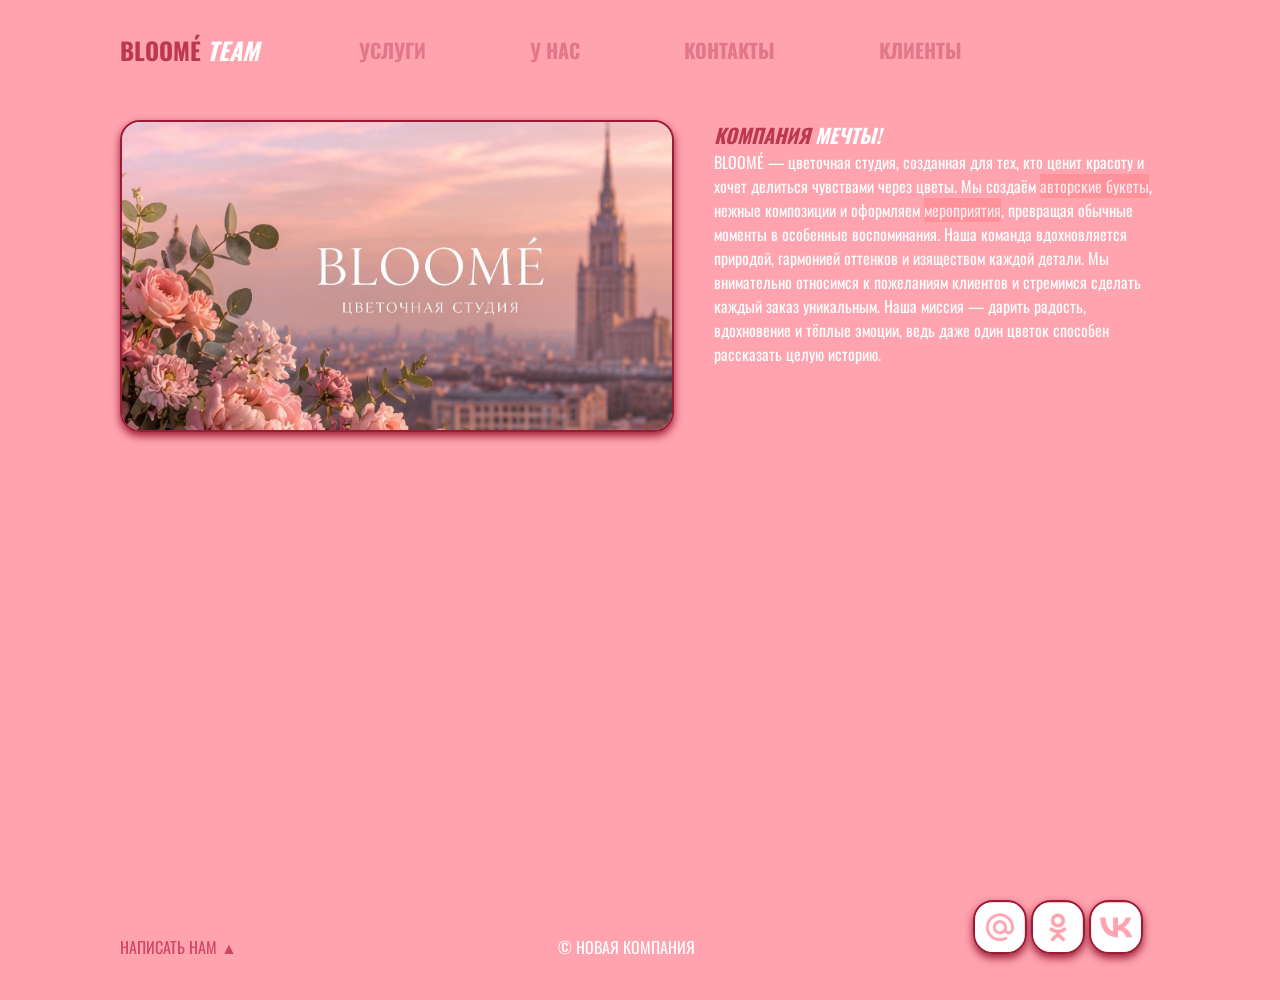
<file: index.html>
<!DOCTYPE html>
<html lang="ru">
<head>
<link href="https://fonts.googleapis.com/css2?family=Oswald:wght@200..700&display=swap" rel="stylesheet">
    <link rel="stylesheet" href="css/style.css">
    <meta charset="UTF-8">
    <meta name="viewport" content="width=device-width, initial-scale=1.0">
    <title>Сусанова_Сайт_Визитка</title>
</head>
<body>
    <div id="wrapper">
<header class="clearfix">
    <a id="logo" href="index1.html"><span class="pink">BLOOMÉ</span> <i>team</i></a>
    <nav id="mainnav">
    <ul>
    <li><a href="uslugi2.html">Услуги</a></li>
    <li><a href="unas3.html">У нас</a></li>
    <li><a href="kontakti4.html">Контакты</a></li>
    <li><a href="klienti5.html">Клиенты</a></li>
</ul>
</nav>
</header>
<main>
    <img class="main_img-float" src="img/glavnaia0.jpg" alt="фотой1">
    <h1><span class="pink">Компания</span> мечты!</h1>
    <p>BLOOMÉ — цветочная студия, созданная для тех, кто ценит красоту и хочет делиться чувствами через цветы. Мы создаём <mark class="marka">авторские букеты</mark>, нежные композиции и оформляем <mark class="marka">мероприятия</mark>, превращая обычные моменты в особенные воспоминания. Наша команда вдохновляется природой, гармонией оттенков и изяществом каждой детали. Мы внимательно относимся к пожеланиям клиентов и стремимся сделать каждый заказ уникальным. Наша миссия — дарить радость, вдохновение и тёплые эмоции, ведь даже один цветок способен рассказать целую историю.</p>
</main>
    </div>
    <footer>
        <p class="footer_block"> <a href="form6.html">написать нам &#9650;</a></p>
        <p class="footer_block">&copy; новая компания</p>
    <div class="footer_icons">
    <a href="https://www.google.com/goto?url=CAESSwHrOzAVfeGEXJscTCtlhGljwWUVUL8-PRYXHLdwty2InwfCOcJOmIiDg_POeDS2Natq5wMy_zcUHIbljk3EoRgxoxcyOPZR1Y5xRQ" target="_blank"><img class="footer_img" src="img/mailru.png" alt="mailru"></a>
    <a href="https://www.google.com/goto?url=CAESSQHrOzAVn_iAGh8Cfrbf5Xbo8j772Ttg6Jt-qPh0EkGE8beaQLaXDGvPeiIZjx2jNChjJMmy9kJ1CYzFb6dPhnPnxs9tCNJ1_8s" target="_blank"><img class="footer_img" src="img/ok.png" alt="okk"></a>
    <a href="https://vk.ru/" target="_blank"><img class="footer_img" src="img/vk.png" alt="vk"></a>
    </div>
    </footer>
</body>
</html>
</file>
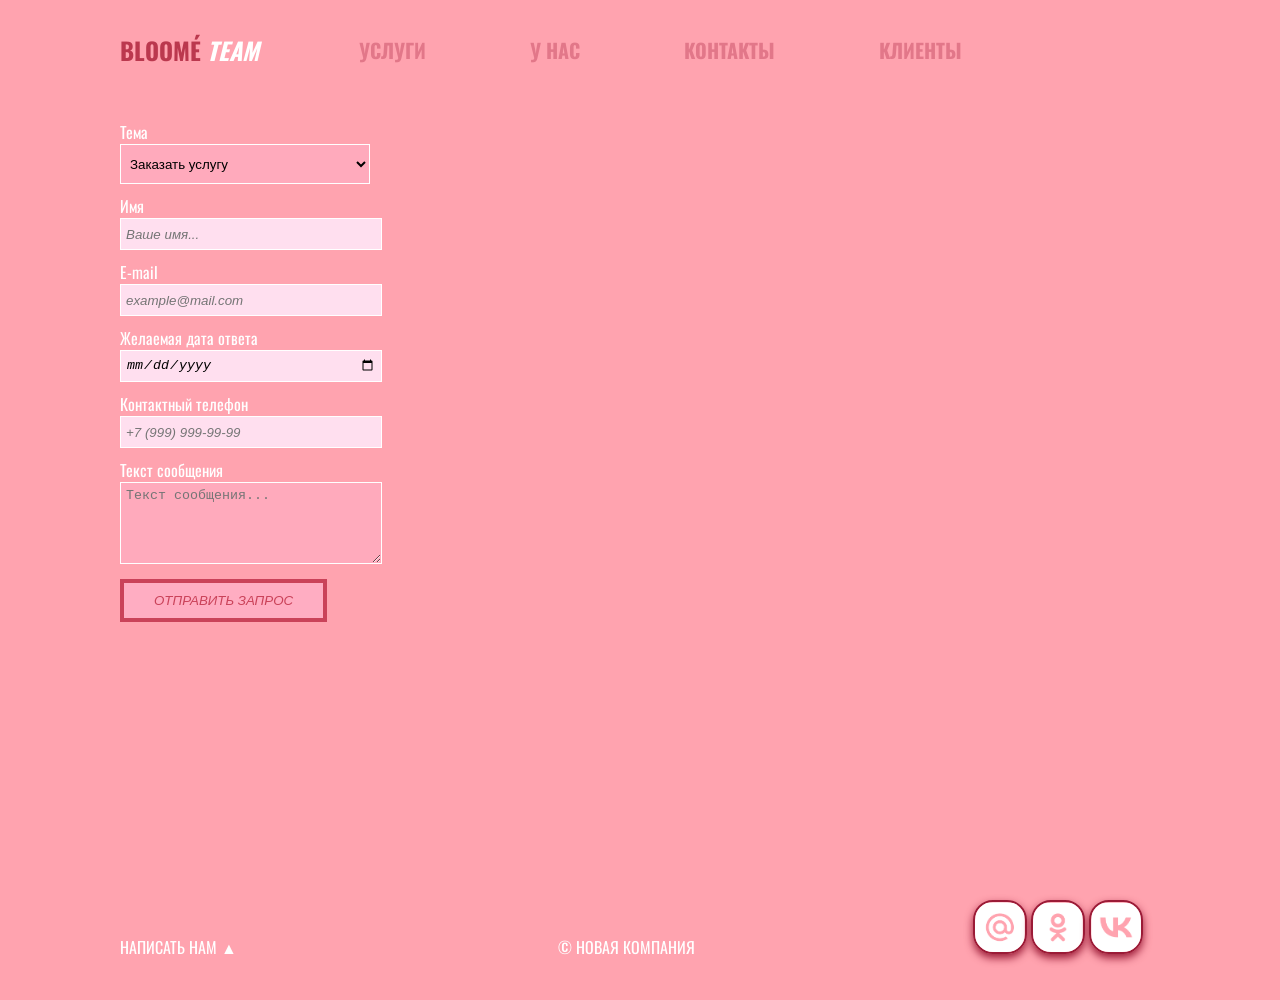
<file: form6.html>
<!DOCTYPE html>
<html lang="ru">
<head>
<link href="https://fonts.googleapis.com/css2?family=Oswald:wght@200..700&display=swap" rel="stylesheet">
    <link rel="stylesheet" href="css/style.css">
    <meta charset="UTF-8">
    <meta name="viewport" content="width=device-width, initial-scale=1.0">
    <title>Сусанова_Сайт_Визитка</title>
</head>
<body>
    <div id="wrapper">
<header class="clearfix">
    <a id="logo" href="index1.html"><span class="pink">BLOOMÉ</span> <i>team</i></a>
    <nav id="mainnav">
    <ul>
    <li><a href="uslugi2.html">Услуги</a></li>
    <li><a href="unas3.html">У нас</a></li>
    <li><a href="kontakti4.html">Контакты</a></li>
    <li><a href="klienti5.html">Клиенты</a></li>
</ul>
</nav>
</header>
<main>
    <form action="#" id="contactc-form">
        <div class="form_item">
            <label for="topic">Тема</label><br>
            <select name="topic" id="topic">
                <option value="1">Заказать услугу</option>
                <option value="2">Оставить отзыв/замечание</option>
                <option value="3">Предложить сотрудничество</option>
                <option value="4">Другое</option>
            </select><br>
            <label for="name">Имя</label><br>
            <input type="text" id="name" placeholder="Ваше имя..." required>
        </div>
    <div class="form_item">
            <label for="email">E-mail</label><br>
            <input type="email" id="email" placeholder="example@mail.com" required>
        </div>
        <div class="form_item">
            <label for="date">Желаемая дата ответа</label><br>
            <input type="date" id="date" required>
        </div>
        
        <div class="form_item">
            <label for="tel">Контактный телефон</label><br>
            <input type="tel" id="tel" placeholder="+7 (999) 999-99-99" required>
        </div>

        <div class="form_item">
            <label for="textarea">Текст сообщения</label><br>
            <textarea id="textarea" rows="6" placeholder="Текст сообщения..." required></textarea>
        </div>
        
        <div class="form_item">
            <input type="submit" value="отправить запрос">
        </div>
    </form>
</main>
    </div>
        <footer>
        <p class="footer_block">написать нам &#9650;</p>
        <p class="footer_block">&copy; новая компания</p>
    <div class="footer_icons">
    <a href="https://www.google.com/goto?url=CAESSwHrOzAVfeGEXJscTCtlhGljwWUVUL8-PRYXHLdwty2InwfCOcJOmIiDg_POeDS2Natq5wMy_zcUHIbljk3EoRgxoxcyOPZR1Y5xRQ" target="_blank"><img class="footer_img" src="img/mailru.png" alt="mailru"></a>
    <a href="https://www.google.com/goto?url=CAESSQHrOzAVn_iAGh8Cfrbf5Xbo8j772Ttg6Jt-qPh0EkGE8beaQLaXDGvPeiIZjx2jNChjJMmy9kJ1CYzFb6dPhnPnxs9tCNJ1_8s" target="_blank"><img class="footer_img" src="img/ok.png" alt="okk"></a>
    <a href="https://vk.ru/" target="_blank"><img class="footer_img" src="img/vk.png" alt="vk"></a>
    </div>
    </footer>
</body>
</html>
</file>
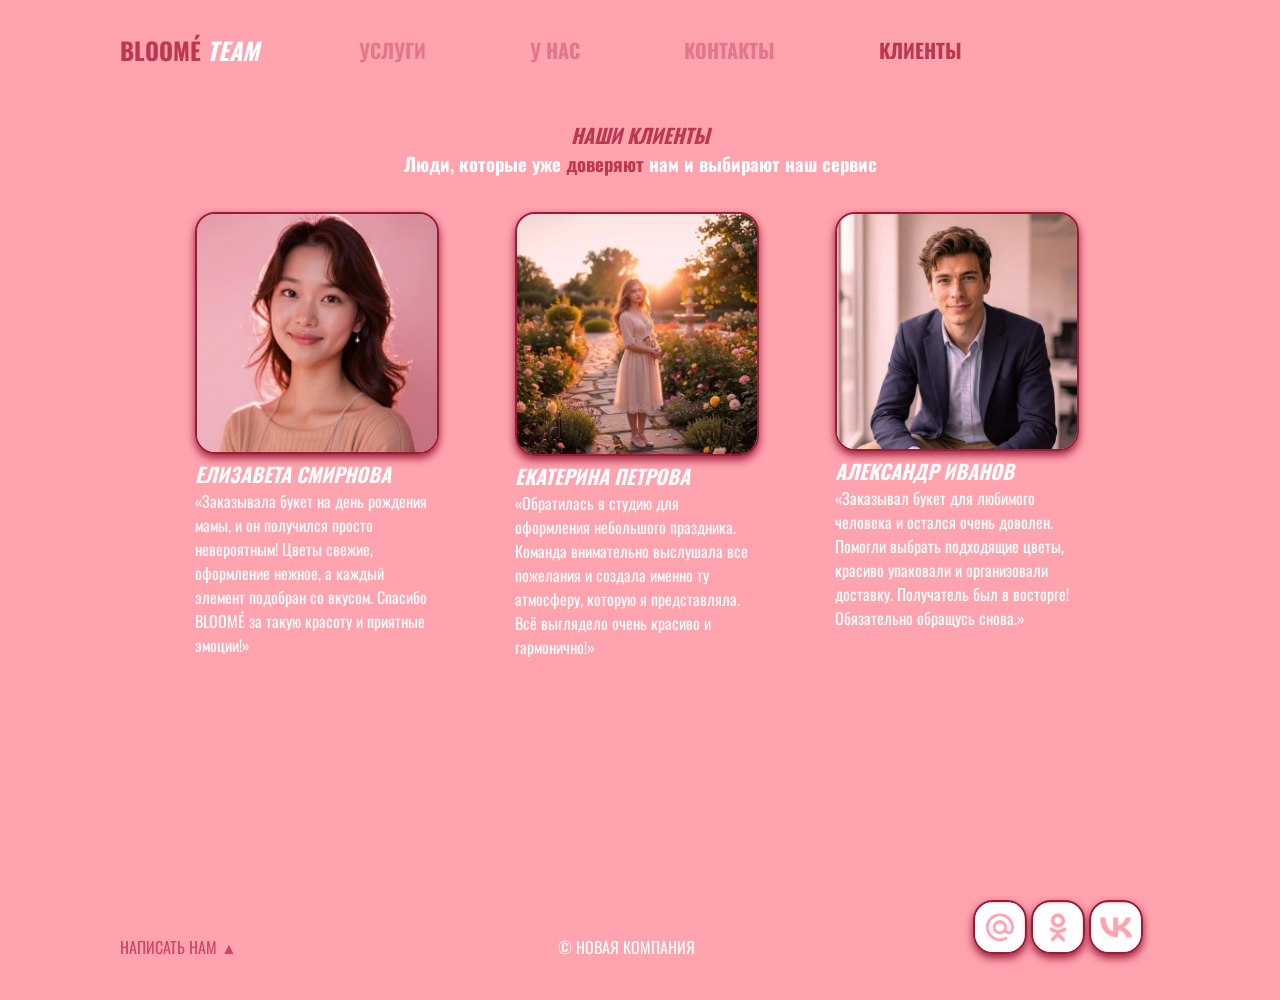
<file: klienti5.html>
<!DOCTYPE html>
<html lang="ru">
<head>
<link href="https://fonts.googleapis.com/css2?family=Oswald:wght@200..700&display=swap" rel="stylesheet">
    <link rel="stylesheet" href="css/style.css">
    <meta charset="UTF-8">
    <meta name="viewport" content="width=device-width, initial-scale=1.0">
    <title>Сусанова_Сайт_Визитка</title>
</head>
<body>
    <div id="wrapper">
<header class="clearfix">
    <a id="logo" href="index1.html"><span class="pink">BLOOMÉ</span> <i>team</i></a>
    <nav id="mainnav">
    <ul>
    <li><a href="uslugi2.html">Услуги</a></li>
    <li><a href="unas3.html">У нас</a></li>
    <li><a href="kontakti4.html">Контакты</a></li>
    <li class="active"><a href="klienti5.html">Клиенты</a></li>
</ul>
</nav>
</header>
        <h2 class="nasiklienti"><span class="pink">Наши клиенты</span></h2>
        <h3 class="ludi">Люди, которые уже <span class="pink">доверяют</span> нам и выбирают наш сервис</h3>
<main>
<section class="services clearfix">
    <article class="services_item">
        <img class="services_img" src="img/divchulka.jpg" alt="klient1">
        <h2>Елизавета Смирнова</h2>
        <p>«Заказывала букет на день рождения мамы, и он получился просто невероятным! Цветы свежие, оформление нежное, а каждый элемент подобран со вкусом. Спасибо BLOOMÉ за такую красоту и приятные эмоции!»</p>
    </article>
    <article class="services_item">
<img class="services_img" src="img/devushka.jpg" alt="klient2"><h2>Екатерина Петрова</h2>
<p>«Обратилась в студию для оформления небольшого праздника. Команда внимательно выслушала все пожелания и создала именно ту атмосферу, которую я представляла. Всё выглядело очень красиво и гармонично!»</p>
    </article>
    <article class="services_item">
<img class="services_img" src="img/mujik.jpg" alt="klient3"><h2>Александр Иванов</h2>
<p>«Заказывал букет для любимого человека и остался очень доволен. Помогли выбрать подходящие цветы, красиво упаковали и организовали доставку. Получатель был в восторге! Обязательно обращусь снова.»</p>
    </article>
</section>
</main>
    </div>
    <footer>
        <p class="footer_block"> <a href="form6.html">написать нам &#9650;</a></p>
        <p class="footer_block">&copy; новая компания</p>
    <div class="footer_icons">
    <a href="https://www.google.com/goto?url=CAESSwHrOzAVfeGEXJscTCtlhGljwWUVUL8-PRYXHLdwty2InwfCOcJOmIiDg_POeDS2Natq5wMy_zcUHIbljk3EoRgxoxcyOPZR1Y5xRQ" target="_blank"><img class="footer_img" src="img/mailru.png" alt="mailru"></a>
    <a href="https://www.google.com/goto?url=CAESSQHrOzAVn_iAGh8Cfrbf5Xbo8j772Ttg6Jt-qPh0EkGE8beaQLaXDGvPeiIZjx2jNChjJMmy9kJ1CYzFb6dPhnPnxs9tCNJ1_8s" target="_blank"><img class="footer_img" src="img/ok.png" alt="okk"></a>
    <a href="https://vk.ru/" target="_blank"><img class="footer_img" src="img/vk.png" alt="vk"></a>
    </div>
    </footer>
</body>
</html>
</file>
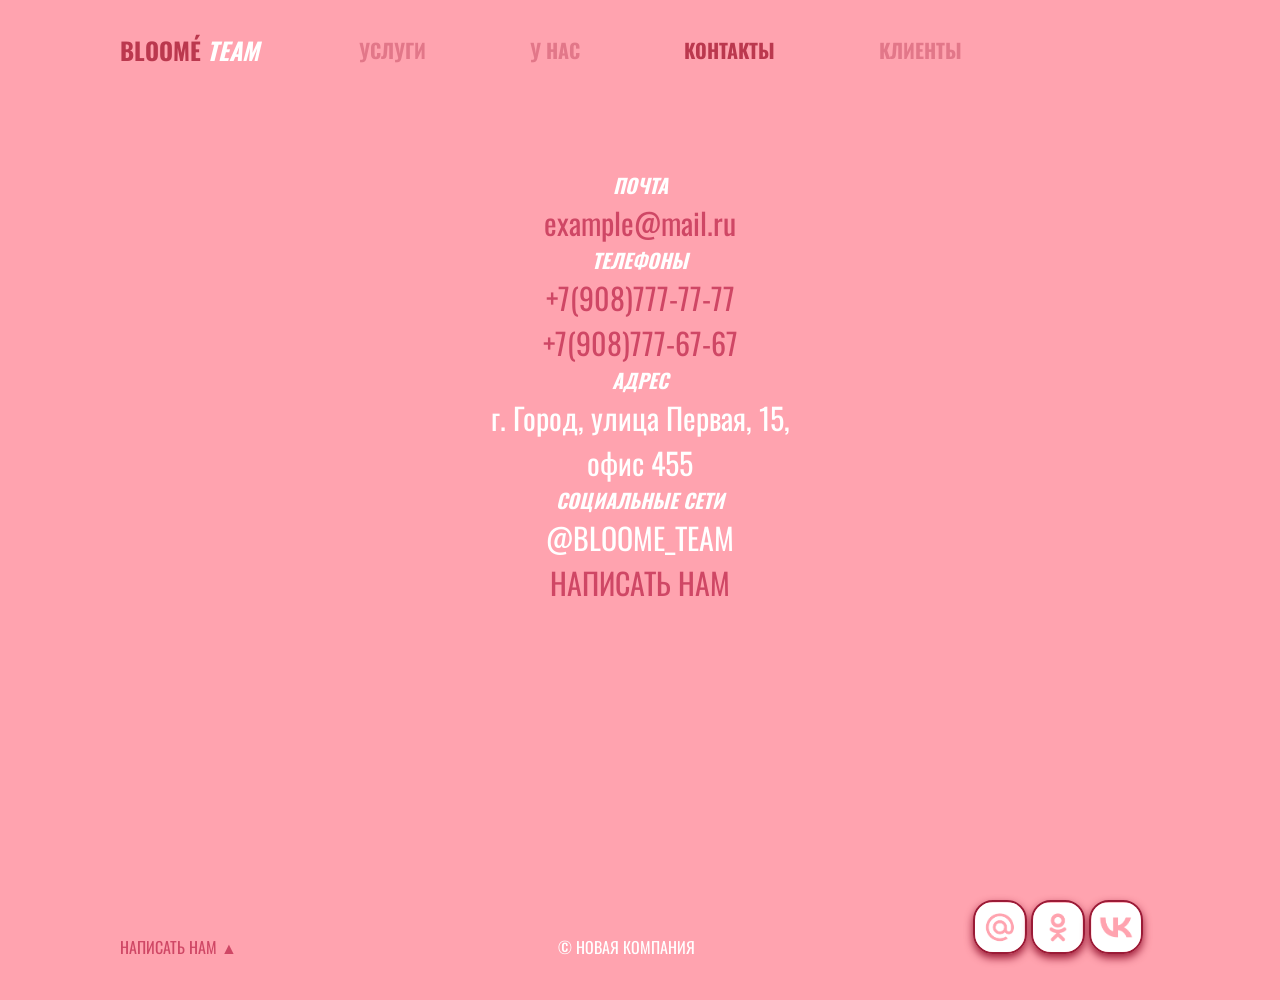
<file: kontakti4.html>
<!DOCTYPE html>
<html lang="ru">
<head>
<link href="https://fonts.googleapis.com/css2?family=Oswald:wght@200..700&display=swap" rel="stylesheet">
    <link rel="stylesheet" href="css/style.css">
    <meta charset="UTF-8">
    <meta name="viewport" content="width=device-width, initial-scale=1.0">
    <title>Сусанова_Сайт_Визитка</title>
</head>
<body>
    <div id="wrapper">
<header class="clearfix">
    <a id="logo" href="index1.html"><span class="pink">BLOOMÉ</span> <i>team</i></a>
    <nav id="mainnav">
    <ul>
    <li><a href="uslugi2.html">Услуги</a></li>
    <li><a href="unas3.html">У нас</a></li>
    <li class="active"><a href="kontakti4.html">Контакты</a></li>
    <li><a href="klienti5.html">Клиенты</a></li>
</ul>
</nav>
</header>
        <div class="kontakti">
        <h2>ПОЧТА</h2>
  <a href="#">example@mail.ru</a>
        <h2>ТЕЛЕФОНЫ</h2>
  <a href="tel:+79087777777">+7(908)777-77-77</a><br>
  <a href="tel:+79087776767">+7(908)777-67-67</a>
        <h2>АДРЕС</h2>
            <p>г. Город, улица Первая, 15, <br> офис 455</p>
        <h2>СОЦИАЛЬНЫЕ СЕТИ</h2>
            <p>@BLOOME_TEAM</p>
  <a href="form6.html" class="napis">НАПИСАТЬ НАМ</a>
        </div>
    </div>
    <footer>
        <p class="footer_block"> <a href="form6.html">написать нам &#9650;</a></p>
        <p class="footer_block">&copy; новая компания</p>
    <div class="footer_icons">
    <a href="https://www.google.com/goto?url=CAESSwHrOzAVfeGEXJscTCtlhGljwWUVUL8-PRYXHLdwty2InwfCOcJOmIiDg_POeDS2Natq5wMy_zcUHIbljk3EoRgxoxcyOPZR1Y5xRQ" target="_blank"><img class="footer_img" src="img/mailru.png" alt="mailru"></a>
    <a href="https://www.google.com/goto?url=CAESSQHrOzAVn_iAGh8Cfrbf5Xbo8j772Ttg6Jt-qPh0EkGE8beaQLaXDGvPeiIZjx2jNChjJMmy9kJ1CYzFb6dPhnPnxs9tCNJ1_8s" target="_blank"><img class="footer_img" src="img/ok.png" alt="okk"></a>
    <a href="https://vk.ru/" target="_blank"><img class="footer_img" src="img/vk.png" alt="vk"></a>
    </div>
    </footer>
</body>
</html>
</file>
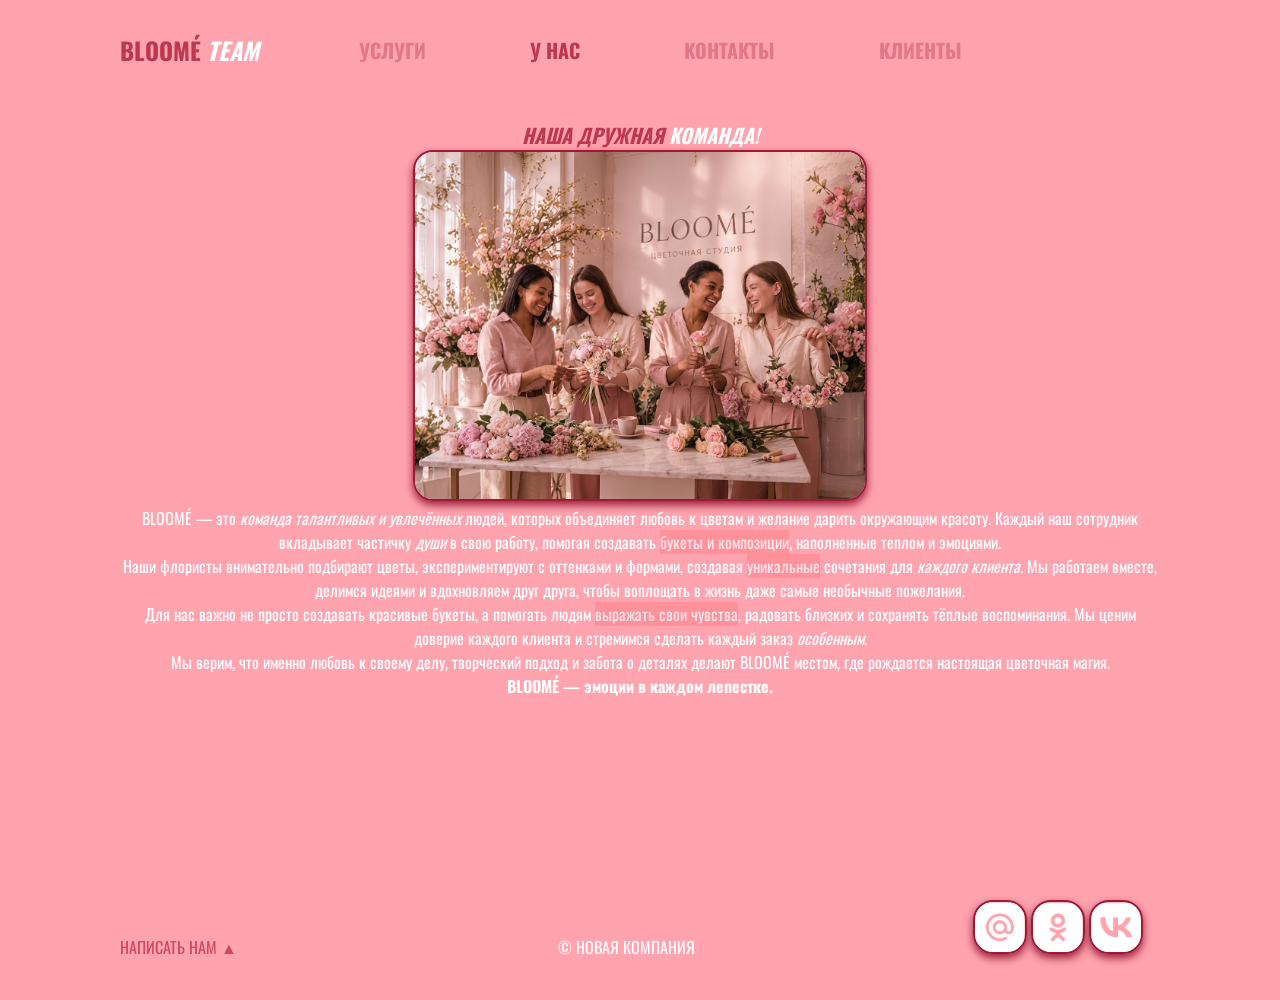
<file: unas3.html>
<!DOCTYPE html>
<html lang="ru">
<head>
<link href="https://fonts.googleapis.com/css2?family=Oswald:wght@200..700&display=swap" rel="stylesheet">
    <link rel="stylesheet" href="css/style.css">
    <meta charset="UTF-8">
    <meta name="viewport" content="width=device-width, initial-scale=1.0">
    <title>Сусанова_Сайт_Визитка</title>
</head>
<body>
    <div id="wrapper">
<header class="clearfix">
    <a id="logo" href="index1.html"><span class="pink">BLOOMÉ</span> <i>team</i></a>
    <nav id="mainnav">
    <ul>
    <li><a href="uslugi2.html">Услуги</a></li>
    <li class="active"><a href="unas3.html">У нас</a></li>
    <li><a href="kontakti4.html">Контакты</a></li>
    <li><a href="klienti5.html">Клиенты</a></li>
</ul>
</nav>
</header>
    <main>
<section class="komanda">
<h2><span class="pink">Наша дружная</span> команда!</h2>
<article class="fotka3"><img src="img/komanda.gemini.jpg" width="450" alt="komand"></article>
<p>BLOOMÉ — это <em>команда талантливых и увлечённых</em> людей, которых объединяет любовь к цветам и желание дарить окружающим красоту. Каждый наш сотрудник вкладывает частичку <em>души</em> в свою работу, помогая создавать <mark class="marka">букеты и композиции</mark>, наполненные теплом и эмоциями. <br>
Наши флористы внимательно подбирают цветы, экспериментируют с оттенками и формами, создавая <mark class="marka">уникальные</mark> сочетания для <em>каждого клиента</em>. Мы работаем вместе, делимся идеями и вдохновляем друг друга, чтобы воплощать в жизнь даже самые необычные пожелания. <br>
Для нас важно не просто создавать красивые букеты, а помогать людям <mark class="marka">выражать свои чувства</mark>, радовать близких и сохранять тёплые воспоминания. Мы ценим доверие каждого клиента и стремимся сделать каждый заказ <em>особенным</em>. <br>
Мы верим, что именно любовь к своему делу, творческий подход и забота о деталях делают BLOOMÉ местом, где рождается настоящая цветочная магия. <br>
<strong>BLOOMÉ — эмоции в каждом лепестке.</strong></p>
</section>
    </main>
    </div>
    <footer>
        <p class="footer_block"> <a href="form6.html">написать нам &#9650;</a></p>
        <p class="footer_block">&copy; новая компания</p>
    <div class="footer_icons">
    <a href="https://www.google.com/goto?url=CAESSwHrOzAVfeGEXJscTCtlhGljwWUVUL8-PRYXHLdwty2InwfCOcJOmIiDg_POeDS2Natq5wMy_zcUHIbljk3EoRgxoxcyOPZR1Y5xRQ" target="_blank"><img class="footer_img" src="img/mailru.png" alt="mailru"></a>
    <a href="https://www.google.com/goto?url=CAESSQHrOzAVn_iAGh8Cfrbf5Xbo8j772Ttg6Jt-qPh0EkGE8beaQLaXDGvPeiIZjx2jNChjJMmy9kJ1CYzFb6dPhnPnxs9tCNJ1_8s" target="_blank"><img class="footer_img" src="img/ok.png" alt="okk"></a>
    <a href="https://vk.ru/" target="_blank"><img class="footer_img" src="img/vk.png" alt="vk"></a>
    </div>
    </footer>
</body>
</html>
</file>
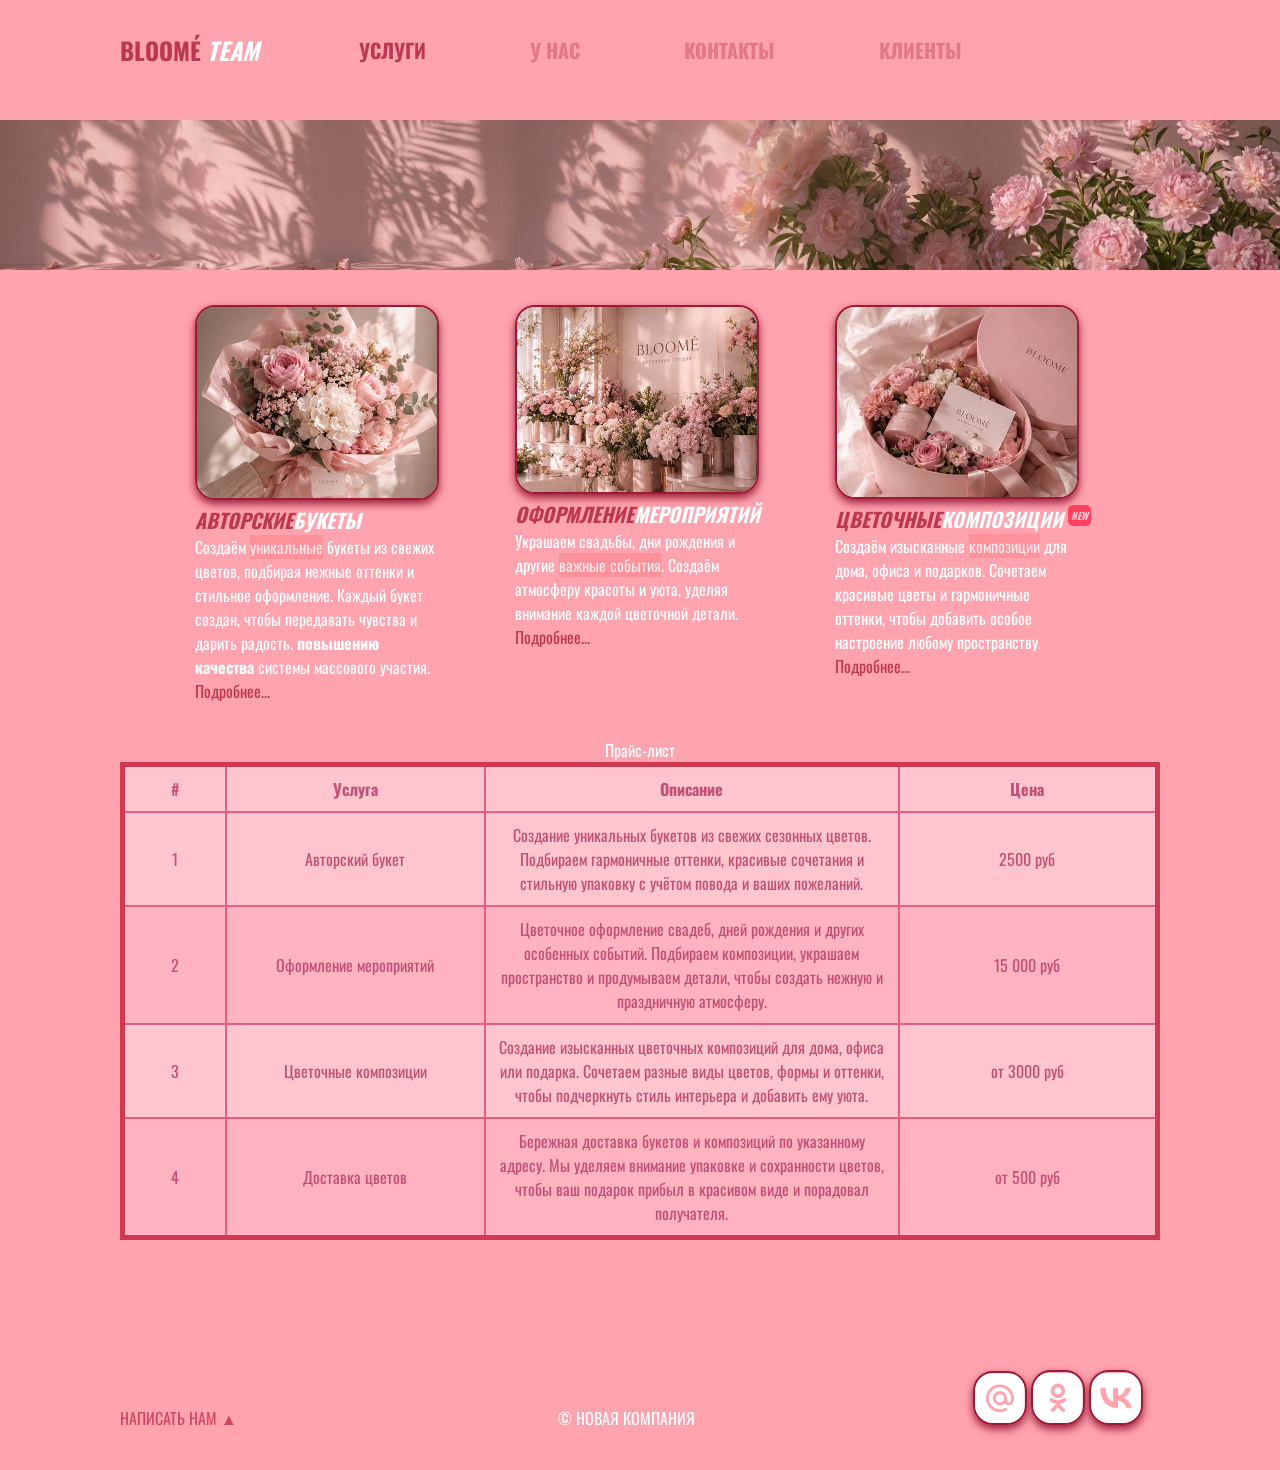
<file: uslugi2.html>
<!DOCTYPE html>
<html lang="ru">
<head>
<link href="https://fonts.googleapis.com/css2?family=Oswald:wght@200..700&display=swap" rel="stylesheet">
    <link rel="stylesheet" href="css/style.css">
    <meta charset="UTF-8">
    <meta name="viewport" content="width=device-width, initial-scale=1.0">
    <title>Сусанова_Сайт_Визитка</title>
</head>
<body>
    <div id="wrapper">
<header class="clearfix">
    <a id="logo" href="index1.html"><span class="pink">BLOOMÉ</span> <i>team</i></a>
    <nav id="mainnav">
    <ul>
    <li class="active"><a href="uslugi2.html">Услуги</a></li>
    <li><a href="unas3.html">У нас</a></li>
    <li><a href="kontakti4.html">Контакты</a></li>
    <li><a href="klienti5.html">Клиенты</a></li>
</ul>
</nav>
</header>
<div id="panorama"></div>
<main>
<section class="services clearfix">
    <article class="services_item">
        <img class="services_img" src="content/uslugi1.jpg" alt="фотой3">
        <h2><span class="pink">Авторские</span>букеты</h2>
        <p>Создаём <mark class="marka">уникальные</mark> букеты из свежих цветов, подбирая нежные оттенки и стильное оформление. Каждый букет создан, чтобы передавать чувства и дарить радость. 
	<strong>
повышению качества</strong> системы массового участия.</p>
        <p><a href="#"><span class="pink">Подробнее...</span></a></p>
    </article>
    <article class="services_item">
<img class="services_img" src="content/uslugi2.jpg" alt="фотой4"> <h2><span class="pink">Оформление</span>мероприятий</h2>
<p>Украшаем свадьбы, дни рождения и другие <mark class="marka">важные события</mark>. Создаём атмосферу красоты и уюта, уделяя внимание каждой цветочной детали.</p>
<p><a href="#"><span class="pink">Подробнее...</span></a></p>
    </article>
    <article class="services_item">
<img class="services_img" src="content/uslugi3.jpg" alt="фотой5"> <h2 class="new"><span class="pink CAESSwHrOzAVfeGEXJscTCtlhGljwWUVUL8-PRYXHLdwty2InwfCOcJOmIiDg_POeDS2Natq5wMy_zcUHIbljk3EoRgxoxcyOPZR1Y5xRQ">Цветочные</span>Композиции</h2>
<p>Создаём изысканные <mark class="marka">композиции</mark> для дома, офиса и подарков. Сочетаем красивые цветы и гармоничные оттенки, чтобы добавить особое настроение любому пространству.</p>
<p><a href="#"><span class="pink">Подробнее...</span></a></p>
    </article>
</section>
<section>
    <table class="price">
        <caption>Прайс-лист</caption>
        <thead>
            <tr>
                <th>#</th>
                <th>Услуга</th>
                <th>Описание</th>
                <th>Цена</th>
            </tr>
        </thead>
        <tbody>
            <tr>
                <td>1</td>
                <td>Авторский букет</td>
                <td>Создание уникальных букетов из свежих сезонных цветов. Подбираем гармоничные оттенки, красивые сочетания и стильную упаковку с учётом повода и ваших пожеланий. </td>
                <td>2500 руб</td>
            </tr>
            <tr>
                <td>2</td>
                <td>Оформление мероприятий</td>
                <td>Цветочное оформление свадеб, дней рождения и других особенных событий. Подбираем композиции, украшаем пространство и продумываем детали, чтобы создать нежную и праздничную атмосферу.</td>
                <td>15 000 руб</td>
            </tr>
            <tr>
                <td>3</td>
                <td>Цветочные композиции</td>
                <td>Создание изысканных цветочных композиций для дома, офиса или подарка. Сочетаем разные виды цветов, формы и оттенки, чтобы подчеркнуть стиль интерьера и добавить ему уюта.</td>
                <td>от 3000 руб</td>
            </tr>
            <tr>
                <td>4</td>
                <td>Доставка цветов</td>
                <td>Бережная доставка букетов и композиций по указанному адресу. Мы уделяем внимание упаковке и сохранности цветов, чтобы ваш подарок прибыл в красивом виде и порадовал получателя.</td>
                <td>от 500 руб</td>
            </tr>
        </tbody>
    </table>
</section>
</main>
<h1 class="h1--invisible">Услуги компании</h1>
    </div>
    <footer>
        <p class="footer_block"> <a href="form6.html">написать нам &#9650;</a></p>
        <p class="footer_block">&copy; новая компания</p>
    <div class="footer_icons">
    <a href="https://www.google.com/goto?url=CAESSwHrOzAVfeGEXJscTCtlhGljwWUVUL8-PRYXHLdwty2InwfCOcJOmIiDg_POeDS2Natq5wMy_zcUHIbljk3EoRgxoxcyOPZR1Y5xRQ" target="_blank"><img class="footer_img" src="img/mailru.png" alt="mailru"></a>
    <a href="https://www.google.com/goto?url=CAESSQHrOzAVn_iAGh8Cfrbf5Xbo8j772Ttg6Jt-qPh0EkGE8beaQLaXDGvPeiIZjx2jNChjJMmy9kJ1CYzFb6dPhnPnxs9tCNJ1_8s" target="_blank"><img class="footer_img" src="img/ok.png" alt="okk"></a>
    <a href="https://vk.ru/" target="_blank"><img class="footer_img" src="img/vk.png" alt="vk"></a>
    </div>
    </footer>
</body>
</html>
</file>
<file: css/style.css>
* {
    margin: 0;
    padding: 0;
}
html,body {
    height: 100%;
}
#wrapper {
    min-height: 100%;
    height: auto !important;
    height: 100%;
    width: 100%;
}
header{
    height:120px;  
    width: 1040px;  
    margin:0 auto;
}
main{
    padding-bottom: 100px;
    width: 1040px;
    margin:0 auto;
}
footer{   
    margin: -100px auto 0;
    position: relative;
    height: 100px;
    width: 1040px;
    margin:0 auto;
}
body{
    background-color:rgba(255, 122, 140, 0.692);
    color: white;
    font-family: 'Oswald', sans-serif;
}
.main_img-float {
 width: 550px;
 margin-right: 40px;
 float: left;
}
#panorama {
    width: 100%;
    height: 150px;
    background: url(../img/Gemini_Generated_Image_ewowygewowygewow.jpg) no-repeat center 70%;
    background-size: cover;
}
.services_img {
    margin-right: 40px;
    width: 240px;
}
.services_item {
    width: 240px;
    margin-left: 40px;
    margin-right: 40px;
    float:left;
}
.services {
    padding: 35px;
    border: 5px;
}
.clearfix::after {
    content: "";
    display: table;
    clear: both;
  }
  .h1--invisible {
    visibility: hidden;
    text-transform: uppercase;
    font-weight: bold;
    font-size: 20px;
  }
.fotka3 {
    display: block;
    margin-left: auto;
    margin-right: auto;
}
.komanda {
  text-align: center;  
}
.kontakti {
    text-align: center;
    font-size: 30px;
    margin-bottom: 50px;
    margin-top: 50px;
}
.h2 {
    text-align: center;
    text-transform: uppercase;
    font-weight: bold;
    font-size: 20px;
}
.nasiklienti {
    text-align: center;
}
.ludi {
    text-align: center;
}
#logo {
    text-transform: uppercase;
    text-decoration: none;
    color: #fff;
    font-weight: bold;
    line-height: 100px;
    font-size: 24px;
    float: left;
}
.pink {
    color: rgb(187, 56, 78); }
.footer_block {
    display: inline-block;
    width: 335px;
    text-transform: uppercase;
    
    
}
.footer_icons {
    display: inline-block;
    width: 335px;
    text-align: right;
    margin-left: 10px;
}
.footer_img{
    width: 50px;
}
h1, h2 {
  text-transform: uppercase;
  font-weight: bold;
  font-size: 20px;
font-style: italic;
}
img {
  border: 2px solid rgb(155, 27, 55);
    border-radius: 20px;
    box-shadow: 0px 4px 8px rgb(155, 27, 55); 
}
.marka {
   background-color: rgb(255, 145, 154);
   color: #ffe7ec;
}
#mainnav ul {
   list-style: none;
   margin: 0;
   padding-left: 0; 
}
#mainnav li {
    display: inline;
    text-transform: uppercase;
    font-weight: bold;
    font-size: 20px;
    padding-left: 100px;
    line-height: 5;
}
#mainnav a {
    text-decoration: none;
}
#mainnav a:hover{
    text-decoration: underline;
}
#mainnav li.active a{
    font-weight: bold;
    color: rgb(187, 56, 78);
}
#mainnav a{
    text-decoration: none;
    color: rgb(226, 119, 137);
}
.footer_block:nth-child(2) {
  text-align: center;
}  
.services a {
  color: rgb(226, 119, 137);
  text-decoration: none;
}
.services a:hover {
  text-decoration: underline;
}
.new::after{
    content: "new";
    font-size: 10px;
    vertical-align: super;
    background-color: rgba(255, 42, 78, 0.822);
    border-radius: 5px;
    padding: 3px;
    margin-left: 5px;
    color: #ffc6d2;
}
a {
    color: #cf4765;
    text-decoration: none;
}
table {
    border-collapse: collapse;
    border: 5px solid rgb(207, 57, 82);
    background-color: rgba(255, 205, 213, 0.822);
}
td, th {
    border: 2px solid rgb(230, 95, 128);
    padding: 10px;
    text-align: center;
    color: rgb(192, 80, 117);
}
tr:nth-child(even) {
    background-color: rgba(255, 175, 190, 0.85);
}
.price th:first-child{
    width: 10%;
}
.price th:nth-child(2), .price th:last-child{
    width: 25%;
}
#contactc-form input[type="text"]{
    height: 20px;
    width: 250px;
    padding: 5px;
    margin-bottom: 10px;
    border: white solid 1px;
    background-color: #ffdfef;
    font-style: italic;
}
#contactc-form input[type="submit"]{
    background-color: #ffadc2;
    border: 4px solid rgb(202, 66, 89);
    color: rgb(202, 66, 89);
    font-style: italic;
    text-transform: uppercase;
    padding: 10px 30px;
}
#contactc-form input[type="email"] {
height: 20px;
    width: 250px;
    padding: 5px;
    margin-bottom: 10px;
    border: white solid 1px;
    background-color: #ffdfef;
    font-style: italic;
}
#contactc-form input[type="date"] {
height: 20px;
    width: 250px;
    padding: 5px;
    margin-bottom: 10px;
    border: white solid 1px;
    background-color: #ffdfef;
    font-style: italic;
}
#contactc-form input[type="tel"]{
height: 20px;
    width: 250px;
    padding: 5px;
    margin-bottom: 10px;
    border: white solid 1px;
    background-color: #ffdfef;
    font-style: italic;
}
#contactc-form textarea{
    height: 70px;
    width: 250px;
    padding: 5px;
    margin-bottom: 10px;
    border: white solid 1px;
    background-color: #ffaabc;
}
#topic{
    height: 40px;
    width: 250px;
    padding: 5px;
    margin-bottom: 10px;
    border: white solid 1px;
    background-color: #ffaabc;
}
</file>
